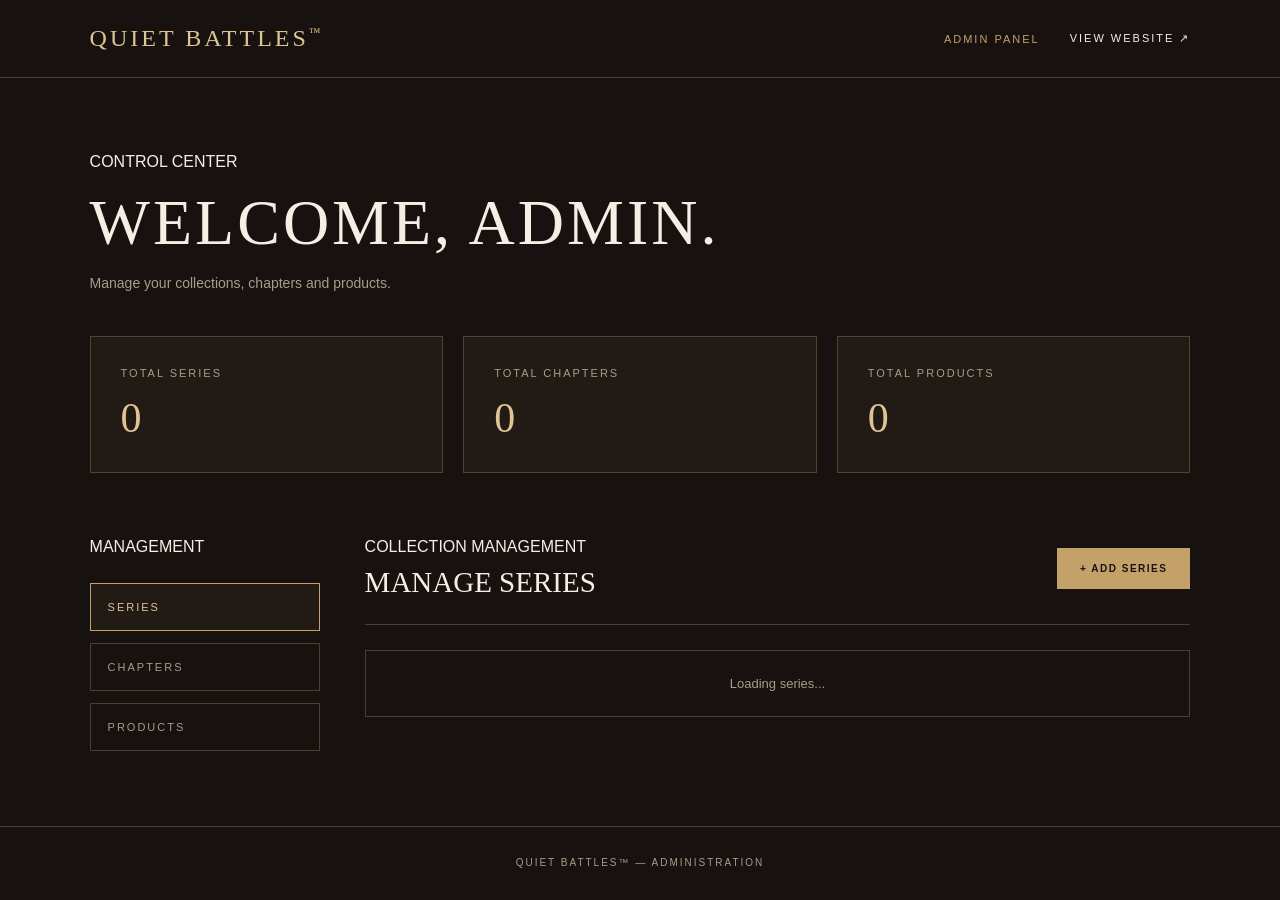
<file: frontend/admin.html>
<!DOCTYPE html>
<html lang="en">
<head>
    <meta charset="UTF-8">
    <meta name="viewport" content="width=device-width, initial-scale=1.0">
    <title>Admin Dashboard | QUIET BATTLES</title>

    <link rel="stylesheet" href="style.css">
    <link rel="stylesheet" href="admin.css">
    
</head>
<body>

    <header class="admin-header">
        <a href="index.html" class="admin-logo">
            QUIET BATTLES<span>™</span>
        </a>

        <div class="admin-header-right">
            <span>ADMIN PANEL</span>
            <a href="index.html">VIEW WEBSITE ↗</a>
        </div>
    </header>

    <main class="admin-container">

        <section class="admin-welcome">
            <p class="section-label">CONTROL CENTER</p>
            <h1>WELCOME, ADMIN.</h1>
            <p>Manage your collections, chapters and products.</p>
        </section>

        <!-- DASHBOARD STATISTICS -->
        <section class="admin-stats">

            <div class="stat-card">
                <p>TOTAL SERIES</p>
                <h2 id="totalSeries">0</h2>
            </div>

            <div class="stat-card">
                <p>TOTAL CHAPTERS</p>
                <h2 id="totalChapters">0</h2>
            </div>

            <div class="stat-card">
                <p>TOTAL PRODUCTS</p>
                <h2 id="totalProducts">0</h2>
            </div>

        </section>

        <!-- MANAGEMENT DASHBOARD -->
        <section class="admin-management">

            <div class="admin-sidebar">
                <p class="section-label">MANAGEMENT</p>

                <button class="admin-tab active" data-section="series">
                    SERIES
                </button>

                <button class="admin-tab" data-section="chapters">
                    CHAPTERS
                </button>

                <button class="admin-tab" data-section="products">
                    PRODUCTS
                </button>
            </div>

            <div class="admin-content">

                <!-- SERIES MANAGEMENT -->
                <section class="management-section active" id="series">

                    <div class="management-heading">
                        <div>
                            <p class="section-label">COLLECTION MANAGEMENT</p>
                            <h2>MANAGE SERIES</h2>
                        </div>

                        <button type="button" class="add-button"
                                id="addSeriesButton">
                            + ADD SERIES
                        </button>
                    </div>

                    <div id="seriesList" class="admin-list">
                        <p class="admin-empty">Loading series...</p>
                    </div>

                    <form id="seriesForm" class="admin-form hidden">

                        <h3 id="seriesFormTitle">ADD NEW SERIES</h3>

                        <label for="seriesTitle">Series Title</label>
                        <input type="text" id="seriesTitle" required>

                        <label for="seriesDescription">Description</label>
                        <textarea id="seriesDescription" required></textarea>

                        <label for="seriesImage">Cover Image URL</label>
                        <input type="url" id="seriesImage">

                        <label for="seriesStatus">Status</label>
                        <select id="seriesStatus" required>
                            <option value="DRAFT">DRAFT</option>
                            <option value="PUBLISHED">PUBLISHED</option>
                        </select>

                        <div class="form-actions">
                            <button type="submit" class="add-button">
                                SAVE SERIES
                            </button>

                            <button type="button" class="cancel-button"
                                    id="cancelSeries">
                                CANCEL
                            </button>
                        </div>

                    </form>

                </section>

                <!-- CHAPTER MANAGEMENT -->
                <section class="management-section" id="chapters">

                    <div class="management-heading">
                        <div>
                            <p class="section-label">STORY MANAGEMENT</p>
                            <h2>MANAGE CHAPTERS</h2>
                        </div>

                        <button type="button" class="add-button"
                                id="addChapterButton">
                            + ADD CHAPTER
                        </button>
                    </div>

                    <div id="chapterList" class="admin-list">
                        <p class="admin-empty">Loading chapters...</p>
                    </div>

                    <form id="chapterForm" class="admin-form hidden">

                        <h3 id="chapterFormTitle">ADD NEW CHAPTER</h3>

                        <label for="chapterTitle">Chapter Title</label>
                        <input type="text" id="chapterTitle" required>

                        <label for="chapterNumber">Chapter Number</label>
                        <input type="number" id="chapterNumber"
                               min="1" required>

                        <label for="chapterIntro">Chapter Intro</label>
                        <textarea id="chapterIntro" required></textarea>

                        <label for="chapterDescription">Story Content</label>
                        <textarea id="chapterDescription" required></textarea>

                        <label for="chapterSeries">Select Series</label>
                        <select id="chapterSeries" required>
                            <option value="">Loading series...</option>
                        </select>

                        <label for="chapterImage">Chapter Cover Image URL</label>
                        <input type="url" id="chapterImage">

                        <label for="chapterStatus">Status</label>
                        <select id="chapterStatus" required>
                            <option value="DRAFT">DRAFT</option>
                            <option value="PUBLISHED">PUBLISHED</option>
                        </select>

                        <div class="form-actions">
                            <button type="submit" class="add-button">
                                SAVE CHAPTER
                            </button>

                            <button type="button" class="cancel-button"
                                    id="cancelChapter">
                                CANCEL
                            </button>
                        </div>

                    </form>

                </section>

                <!-- PRODUCT MANAGEMENT -->
                <section class="management-section" id="products">

                    <div class="management-heading">
                        <div>
                            <p class="section-label">STORE MANAGEMENT</p>
                            <h2>MANAGE PRODUCTS</h2>
                        </div>

                        <button type="button" class="add-button"
                                id="addProductButton">
                            + ADD PRODUCT
                        </button>
                    </div>

                    <div id="productList" class="admin-list">
                        <p class="admin-empty">Loading products...</p>
                    </div>

                    <form id="productForm" class="admin-form hidden">

                        <h3 id="productFormTitle">ADD NEW PRODUCT</h3>

                        <label for="productName">Product Name</label>
                        <input type="text" id="productName" required>

                        <label for="productPrice">Price (₹)</label>
                        <input type="number" id="productPrice"
                               min="0.01" step="0.01" required>

                        <label for="productDescription">
                            Product Description
                        </label>
                        <textarea id="productDescription" required></textarea>

                        <label for="productImage">Product Image URL</label>
                        <input type="url" id="productImage">

                        <label for="productStock">Available Stock</label>
                        <input type="number" id="productStock"
                               min="0" required>

                        <label for="productSizes">Available Sizes</label>
                        <input type="text" id="productSizes"
                               placeholder="S, M, L, XL" required>

                        <label for="productChapter">Select Chapter</label>
                        <select id="productChapter" required>
                            <option value="">Loading chapters...</option>
                        </select>

                        <label for="productStatus">Status</label>
                        <select id="productStatus" required>
                            <option value="DRAFT">DRAFT</option>
                            <option value="PUBLISHED">PUBLISHED</option>
                        </select>

                        <div class="form-actions">
                            <button type="submit" class="add-button">
                                SAVE PRODUCT
                            </button>

                            <button type="button" class="cancel-button"
                                    id="cancelProduct">
                                CANCEL
                            </button>
                        </div>

                    </form>

                </section>

            </div>

        </section>

    </main>

    <footer class="admin-footer">
        <p>QUIET BATTLES™ — ADMINISTRATION</p>
    </footer>

    <script src="admin.js"></script>

</body>
</html>
</file>
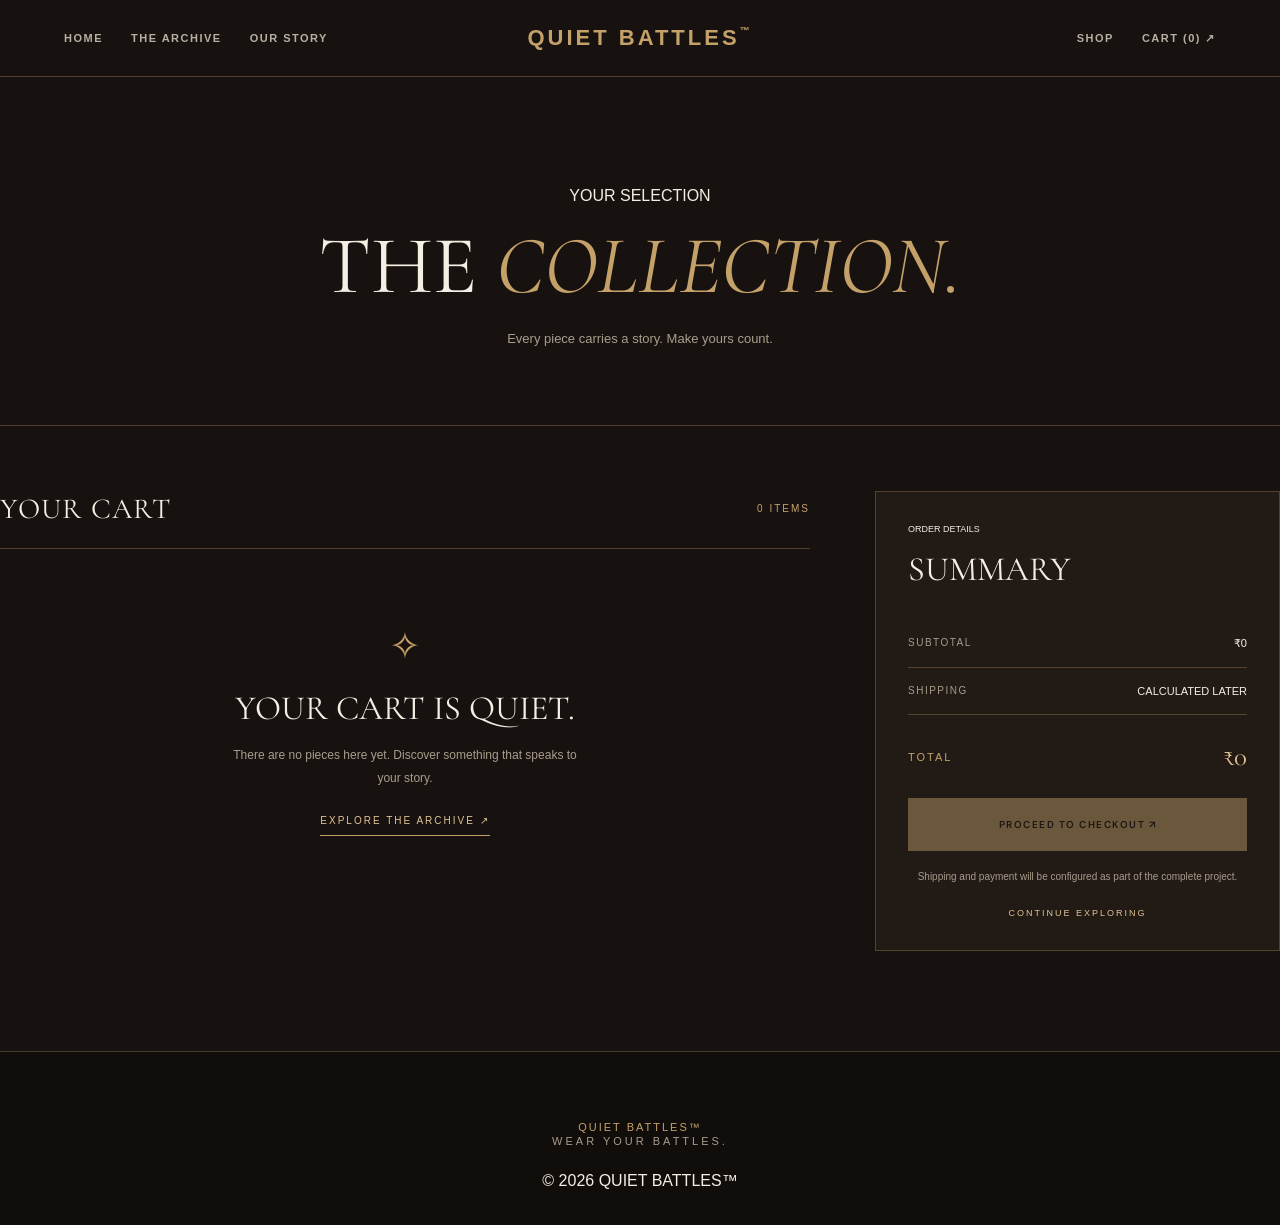
<file: frontend/cart.html>
<!DOCTYPE html>
<html lang="en">

<head>
    <meta charset="UTF-8">
    <meta name="viewport" content="width=device-width, initial-scale=1.0">

    <title>Your Cart | QUIET BATTLES™</title>

    <meta name="description"
          content="Review your selected QUIET BATTLES™ collection pieces.">

    <link rel="preconnect" href="https://fonts.googleapis.com">
    <link rel="preconnect" href="https://fonts.gstatic.com" crossorigin>

    <link href="https://fonts.googleapis.com/css2?family=Cormorant+Garamond:wght@400;500;600;700&family=DM+Sans:wght@400;500;600&display=swap"
          rel="stylesheet">

    <link rel="stylesheet" href="style.css">
    <link rel="stylesheet" href="cart.css">
</head>

<body>

    <div class="site-frame">

        <!-- NAVIGATION -->
        <header class="header">

            <nav class="nav nav-left">
                <a href="index.html">HOME</a>
                <a href="archive.html">THE ARCHIVE</a>
                <a href="index.html#about">OUR STORY</a>
            </nav>

            <a href="index.html" class="logo">
                QUIET BATTLES<span>™</span>
            </a>

            <nav class="nav nav-right">
                <a href="product.html">SHOP</a>
                <a href="cart.html" class="cart-button">CART ↗</a>
            </nav>

            <button class="menu-toggle"
                    id="menuToggle"
                    aria-label="Open navigation"
                    aria-expanded="false">
                <span></span>
                <span></span>
            </button>

        </header>


        <!-- MOBILE MENU -->
        <nav class="mobile-menu" id="mobileMenu">
            <a href="index.html">HOME</a>
            <a href="archive.html">THE ARCHIVE</a>
            <a href="index.html#about">OUR STORY</a>
            <a href="product.html">SHOP</a>
            <a href="cart.html">CART</a>
        </nav>


        <!-- CART MAIN CONTENT -->
        <main class="cart-page">

            <section class="cart-heading">

                <p class="section-label">YOUR SELECTION</p>

                <h1>THE <span>COLLECTION.</span></h1>

                <p>Every piece carries a story. Make yours count.</p>

            </section>


            <section class="cart-layout">

                <!-- CART ITEMS -->
                <div class="cart-items-section">

                    <div class="cart-section-heading">
                        <h2>YOUR CART</h2>
                        <span id="cartItemCount">0 ITEMS</span>
                    </div>

                    <div id="cartItems" class="cart-items">

                        <!-- Products will be displayed here using JavaScript -->

                    </div>

                    <!-- EMPTY CART -->
                    <div id="emptyCart" class="empty-cart">

                        <p class="empty-cart-symbol">✧</p>

                        <h2>YOUR CART IS QUIET.</h2>

                        <p>
                            There are no pieces here yet.
                            Discover something that speaks to your story.
                        </p>

                        <a href="archive.html" class="continue-shopping">
                            EXPLORE THE ARCHIVE ↗
                        </a>

                    </div>

                </div>


                <!-- ORDER SUMMARY -->
                <aside class="cart-summary">

                    <p class="section-label">ORDER DETAILS</p>

                    <h2>SUMMARY</h2>

                    <div class="summary-row">
                        <span>SUBTOTAL</span>
                        <span id="cartSubtotal">₹0</span>
                    </div>

                    <div class="summary-row">
                        <span>SHIPPING</span>
                        <span>CALCULATED LATER</span>
                    </div>

                    <div class="summary-total">
                        <span>TOTAL</span>
                        <span id="cartTotal">₹0</span>
                    </div>

                    <button type="button"
                            id="checkoutButton"
                            class="checkout-button"
                            disabled>
                        PROCEED TO CHECKOUT ↗
                    </button>

                    <p class="checkout-note">
                        Shipping and payment will be configured
                        as part of the complete project.
                    </p>

                    <a href="archive.html" class="back-to-shopping">
                        CONTINUE EXPLORING
                    </a>

                </aside>

            </section>

        </main>


        <!-- FOOTER -->
        <footer class="footer">

            <a href="index.html">QUIET BATTLES™</a>

            <p>WEAR YOUR BATTLES.</p>

            <span>© 2026 QUIET BATTLES™</span>

        </footer>

    </div>


    <script src="script.js"></script>
    <script src="cart.js"></script>

</body>
</html>
</file>
<file: frontend/style.css>
/* ==========================================
   QUIET BATTLES™
   COMMON STYLESHEET
========================================== */

/* ---------- COLOR VARIABLES ---------- */

:root {
    --bg: #17120f;
    --bg-light: #211a15;

    --gold: #c5a16a;
    --gold-light: #e0c393;

    --ivory: #f5eee4;
    --muted: #a99c8c;

    --border: rgba(197, 161, 106, 0.3);
}

/* ---------- RESET ---------- */

* {
    margin: 0;
    padding: 0;
    box-sizing: border-box;
}

html {
    scroll-behavior: smooth;
}

body {
    background: var(--bg);
    color: var(--ivory);
    font-family: Arial, Helvetica, sans-serif;
    overflow-x: hidden;
}

img {
    display: block;
    max-width: 100%;
}

a {
    color: inherit;
}

/* ---------- COMMON NAVIGATION ---------- */

.header {
    display: grid;
    grid-template-columns: 1fr auto 1fr;
    align-items: center;
    gap: 25px;
    width: 100%;
    padding: 25px 5%;
    background: var(--bg);
    border-bottom: 1px solid var(--border);
    position: relative;
    z-index: 100;
}

.nav-left,
.nav-right {
    display: flex;
    align-items: center;
    gap: 28px;
    white-space: nowrap;
}

.nav-left {
    justify-content: flex-start;
}

.nav-right {
    justify-content: flex-end;
}

/* Navigation links */

.nav-left a,
.nav-right a {
    color: #b8afa3;
    font-size: 11px;
    font-weight: 600;
    letter-spacing: 1.5px;
    text-decoration: none;
    transition: color 0.3s ease;
}

.nav-left a:hover,
.nav-right a:hover {
    color: var(--gold);
}

/* Centered brand logo */

.header .logo {
    justify-self: center;
    color: var(--gold);
    font-size: 22px;
    font-weight: 600;
    letter-spacing: 3px;
    text-decoration: none;
    white-space: nowrap;
}

.header .logo span {
    font-size: 10px;
    vertical-align: top;
}

/* ---------- MOBILE MENU BUTTON ---------- */

.menu-toggle {
    display: none;
    background: transparent;
    color: var(--gold);
    border: none;
    font-size: 25px;
    cursor: pointer;
}

/* ---------- MOBILE MENU ---------- */

.mobile-menu {
    display: none;
    flex-direction: column;
    gap: 22px;
    padding: 25px 5%;
    background: var(--bg-light);
    border-bottom: 1px solid var(--border);
    position: relative;
    z-index: 99;
}

.mobile-menu.show {
    display: flex;
}

.mobile-menu a {
    color: var(--ivory);
    font-size: 12px;
    letter-spacing: 2px;
    text-decoration: none;
    transition: color 0.3s ease;
}

.mobile-menu a:hover {
    color: var(--gold);
}

/* ---------- COMMON FOOTER ---------- */

.footer {
    padding: 65px 25px 35px;
    text-align: center;
    background: #100d0b;
    border-top: 1px solid var(--border);
}

.footer h2 {
    color: var(--gold);
    font-size: 24px;
    letter-spacing: 4px;
    font-weight: 500;
    margin-bottom: 12px;
}

.footer h2 span {
    font-size: 10px;
    vertical-align: top;
}

.footer p {
    color: var(--muted);
    font-size: 11px;
    letter-spacing: 3px;
    margin-bottom: 25px;
}

.footer a {
    color: var(--gold);
    font-size: 11px;
    letter-spacing: 2px;
    text-decoration: none;
    transition: color 0.3s ease;
}

.footer a:hover {
    color: var(--gold-light);
}

.footer small {
    display: block;
    margin-top: 25px;
    color: var(--muted);
    font-size: 10px;
    letter-spacing: 1px;
}

/* ---------- COMMON BUTTON ---------- */

.gold-button {
    display: inline-block;
    padding: 16px 30px;
    border: 1px solid var(--gold);
    background: transparent;
    color: var(--gold);
    text-decoration: none;
    letter-spacing: 2px;
    font-size: 11px;
    cursor: pointer;
    transition: 0.3s ease;
}

.gold-button:hover {
    background: var(--gold);
    color: var(--bg);
}

/* ---------- RESPONSIVE NAVIGATION ---------- */

@media (max-width: 768px) {

    .header {
        grid-template-columns: 1fr auto;
        padding: 20px 5%;
    }

    .header .nav-left,
    .header .nav-right {
        display: none;
    }

    .header .logo {
        justify-self: start;
        font-size: 18px;
    }

    .menu-toggle {
        display: block;
        justify-self: end;
    }

}

@media (max-width: 480px) {

    .header {
        padding: 18px 5%;
    }

    .header .logo {
        font-size: 15px;
        letter-spacing: 2px;
    }

    .footer {
        padding: 50px 20px 30px;
    }

}
</file>
<file: frontend/admin.css>
/* =================================
   QUIET BATTLES - ADMIN DASHBOARD
================================= */

.admin-header {
    display: flex;
    justify-content: space-between;
    align-items: center;
    padding: 25px 7%;
    border-bottom: 1px solid var(--border);
}

.admin-logo {
    color: var(--gold-light);
    font-family: Georgia, serif;
    font-size: 24px;
    letter-spacing: 3px;
    text-decoration: none;
}

.admin-logo span {
    font-size: 12px;
    vertical-align: top;
}

.admin-header-right {
    display: flex;
    align-items: center;
    gap: 30px;
    font-size: 11px;
    letter-spacing: 2px;
}

.admin-header-right span {
    color: var(--gold);
}

.admin-header-right a {
    color: var(--ivory);
    text-decoration: none;
}

.admin-container {
    width: 86%;
    max-width: 1400px;
    margin: 0 auto;
    padding: 75px 0;
}

.admin-welcome {
    margin-bottom: 45px;
}

.admin-welcome h1 {
    color: var(--ivory);
    font-family: Georgia, serif;
    font-size: clamp(38px, 5vw, 65px);
    font-weight: 400;
    letter-spacing: 3px;
    margin: 15px 0;
}

.admin-welcome > p:last-child {
    color: var(--muted);
    font-size: 14px;
}

.admin-stats {
    display: grid;
    grid-template-columns: repeat(3, 1fr);
    gap: 20px;
    margin-bottom: 65px;
}

.stat-card {
    padding: 30px;
    background: var(--bg-light);
    border: 1px solid var(--border);
}

.stat-card p {
    color: var(--muted);
    font-size: 11px;
    letter-spacing: 2px;
}

.stat-card h2 {
    color: var(--gold-light);
    font-family: Georgia, serif;
    font-size: 42px;
    font-weight: 400;
    margin-top: 15px;
}

.admin-management {
    display: grid;
    grid-template-columns: 230px 1fr;
    gap: 45px;
    align-items: start;
}

.admin-sidebar {
    display: flex;
    flex-direction: column;
    gap: 12px;
}

.admin-sidebar .section-label {
    margin-bottom: 15px;
}

.admin-tab {
    width: 100%;
    padding: 17px;
    background: transparent;
    color: var(--muted);
    border: 1px solid var(--border);
    text-align: left;
    font-size: 11px;
    letter-spacing: 2px;
    cursor: pointer;
    transition: 0.3s;
}

.admin-tab:hover,
.admin-tab.active {
    color: var(--gold-light);
    border-color: var(--gold);
    background: var(--bg-light);
}

.admin-content {
    min-width: 0;
}

.management-section {
    display: none;
}

.management-section.active {
    display: block;
}

.management-heading {
    display: flex;
    justify-content: space-between;
    align-items: center;
    gap: 20px;
    padding-bottom: 25px;
    margin-bottom: 25px;
    border-bottom: 1px solid var(--border);
}

.management-heading h2 {
    color: var(--ivory);
    font-family: Georgia, serif;
    font-size: 29px;
    font-weight: 400;
    margin-top: 10px;
}

.add-button {
    padding: 14px 22px;
    background: var(--gold);
    color: #17120f;
    border: 1px solid var(--gold);
    font-size: 10px;
    letter-spacing: 1.5px;
    font-weight: bold;
    cursor: pointer;
    transition: 0.3s;
}

.add-button:hover {
    background: transparent;
    color: var(--gold-light);
}

.admin-list {
    display: flex;
    flex-direction: column;
    gap: 12px;
}

.admin-empty {
    color: var(--muted);
    padding: 25px;
    border: 1px solid var(--border);
    text-align: center;
    font-size: 13px;
}

.admin-item {
    display: flex;
    justify-content: space-between;
    align-items: center;
    gap: 20px;
    padding: 22px;
    background: var(--bg-light);
    border: 1px solid var(--border);
}

.admin-item h3 {
    color: var(--ivory);
    font-size: 14px;
    font-weight: 400;
    letter-spacing: 1px;
}

.admin-item p {
    color: var(--muted);
    font-size: 12px;
    margin-top: 8px;
}

.admin-item-actions {
    display: flex;
    gap: 10px;
    flex-shrink: 0;
}

.admin-item-actions button {
    padding: 9px 13px;
    background: transparent;
    border: 1px solid var(--border);
    color: var(--gold-light);
    font-size: 10px;
    cursor: pointer;
}

.admin-item-actions button:hover {
    border-color: var(--gold);
}

.admin-item-actions .delete-button {
    color: #d58b80;
    border-color: rgba(213, 139, 128, 0.4);
}

.admin-form {
    margin-top: 30px;
    padding: 30px;
    background: var(--bg-light);
    border: 1px solid var(--border);
}

.admin-form h3 {
    color: var(--gold-light);
    font-family: Georgia, serif;
    font-weight: 400;
    font-size: 22px;
    margin-bottom: 25px;
}

.admin-form label {
    display: block;
    color: var(--muted);
    font-size: 11px;
    letter-spacing: 1px;
    margin: 20px 0 9px;
}

.admin-form input,
.admin-form textarea {
    width: 100%;
    padding: 14px;
    background: #17120f;
    color: var(--ivory);
    border: 1px solid var(--border);
    outline: none;
    font-family: inherit;
    font-size: 13px;
}

.admin-form input:focus,
.admin-form textarea:focus {
    border-color: var(--gold);
}

.admin-form textarea {
    min-height: 110px;
    resize: vertical;
}

.form-actions {
    display: flex;
    gap: 12px;
    margin-top: 25px;
}

.cancel-button {
    padding: 14px 22px;
    background: transparent;
    color: var(--muted);
    border: 1px solid var(--border);
    font-size: 10px;
    letter-spacing: 1.5px;
    cursor: pointer;
}

.cancel-button:hover {
    color: var(--ivory);
    border-color: var(--ivory);
}

.hidden {
    display: none !important;
}

.admin-footer {
    padding: 30px 7%;
    border-top: 1px solid var(--border);
    text-align: center;
}

.admin-footer p {
    color: var(--muted);
    font-size: 10px;
    letter-spacing: 2px;
}

/* RESPONSIVE DESIGN */

@media (max-width: 850px) {
    .admin-management {
        grid-template-columns: 1fr;
        gap: 30px;
    }

    .admin-sidebar {
        display: grid;
        grid-template-columns: repeat(3, 1fr);
    }

    .admin-sidebar .section-label {
        grid-column: 1 / -1;
    }
}

@media (max-width: 600px) {
    .admin-header {
        padding: 20px 5%;
    }

    .admin-logo {
        font-size: 18px;
    }

    .admin-header-right {
        gap: 12px;
        font-size: 9px;
    }

    .admin-container {
        width: 90%;
        padding: 50px 0;
    }

    .admin-stats {
        grid-template-columns: 1fr;
        gap: 12px;
    }

    .stat-card {
        padding: 22px;
    }

    .management-heading {
        align-items: flex-start;
        flex-direction: column;
    }

    .admin-item {
        align-items: flex-start;
        flex-direction: column;
    }

    .admin-item-actions {
        width: 100%;
    }

    .admin-form {
        padding: 20px;
    }

    .admin-sidebar {
        gap: 7px;
    }

    .admin-tab {
        padding: 12px 7px;
        font-size: 9px;
        text-align: center;
    }
}
</file>
<file: frontend/cart.css>
/* =========================================
   QUIET BATTLES™ — CART PAGE
   ========================================= */


/* ---------- CART PAGE ---------- */

.cart-page {
    width: 100%;
    padding-top: 45px;
    padding-bottom: 100px;
}


/* ---------- CART HEADING ---------- */

.cart-heading {
    display: flex;
    flex-direction: column;
    align-items: center;
    text-align: center;
    padding: 65px 15px 75px;
    border-bottom: 1px solid var(--border);
}

.cart-heading .section-label {
    margin-bottom: 20px;
}

.cart-heading h1 {
    margin: 0;
    color: var(--ivory);
    font-family: 'Cormorant Garamond', serif;
    font-size: clamp(48px, 7vw, 82px);
    font-weight: 400;
    line-height: 1;
}

.cart-heading h1 span {
    color: var(--gold);
    font-style: italic;
}

.cart-heading > p:last-child {
    margin: 20px 0 0;
    color: var(--muted);
    font-size: 13px;
    line-height: 1.8;
}


/* ---------- CART LAYOUT ---------- */

.cart-layout {
    display: grid;
    grid-template-columns: 1.6fr 0.8fr;
    align-items: start;
    gap: 65px;
    padding-top: 65px;
}


/* ---------- CART SECTION HEADING ---------- */

.cart-section-heading {
    display: flex;
    justify-content: space-between;
    align-items: center;
    gap: 15px;
    padding-bottom: 22px;
    border-bottom: 1px solid var(--border);
}

.cart-section-heading h2 {
    margin: 0;
    color: var(--ivory);
    font-family: 'Cormorant Garamond', serif;
    font-size: 29px;
    font-weight: 400;
    letter-spacing: 1px;
}

.cart-section-heading span {
    color: var(--gold);
    font-size: 10px;
    letter-spacing: 2px;
}


/* ---------- CART ITEMS CONTAINER ---------- */

.cart-items {
    width: 100%;
}


/* ---------- INDIVIDUAL CART ITEM ---------- */

.cart-item {
    display: grid;
    grid-template-columns: 145px 1fr auto;
    align-items: center;
    gap: 25px;
    padding: 28px 0;
    border-bottom: 1px solid var(--border);
}

.cart-item-image {
    width: 145px;
    height: 175px;
    overflow: hidden;
    background: var(--bg-light);
}

.cart-item-image img {
    display: block;
    width: 100%;
    height: 100%;
    object-fit: cover;
    filter: grayscale(100%);
}

.cart-item-details {
    display: flex;
    flex-direction: column;
    align-items: flex-start;
    gap: 10px;
}

.cart-item-details h3 {
    margin: 0;
    color: var(--ivory);
    font-family: 'Cormorant Garamond', serif;
    font-size: 25px;
    font-weight: 400;
    line-height: 1.2;
}

.cart-item-collection {
    margin: 0;
    color: var(--gold);
    font-size: 9px;
    letter-spacing: 1.5px;
}

.cart-item-size {
    margin: 0;
    color: var(--muted);
    font-size: 11px;
    letter-spacing: 1px;
}

.cart-item-price {
    margin: 0;
    color: var(--gold-light);
    font-size: 14px;
}

.cart-item-controls {
    display: flex;
    flex-direction: column;
    align-items: flex-end;
    gap: 18px;
}

.cart-item-quantity {
    display: flex;
    align-items: center;
    gap: 12px;
}

.cart-item-quantity button {
    width: 27px;
    height: 27px;
    border: 1px solid var(--border);
    background: transparent;
    color: var(--gold-light);
    font-size: 16px;
    cursor: pointer;
    transition: background 0.3s ease;
}

.cart-item-quantity button:hover {
    background: var(--gold);
    color: var(--bg);
}

.cart-item-quantity span {
    min-width: 18px;
    color: var(--ivory);
    font-size: 12px;
    text-align: center;
}

.cart-item-total {
    color: var(--ivory);
    font-size: 13px;
    font-weight: 500;
}

.remove-item {
    padding: 0;
    border: none;
    background: transparent;
    color: var(--muted);
    font-family: 'DM Sans', sans-serif;
    font-size: 9px;
    letter-spacing: 1.5px;
    text-decoration: underline;
    text-underline-offset: 4px;
    cursor: pointer;
    transition: color 0.3s ease;
}

.remove-item:hover {
    color: var(--gold);
}


/* ---------- EMPTY CART ---------- */

.empty-cart {
    display: flex;
    flex-direction: column;
    align-items: center;
    text-align: center;
    padding: 75px 25px;
}

.empty-cart-symbol {
    margin: 0 0 20px;
    color: var(--gold);
    font-size: 38px;
}

.empty-cart h2 {
    margin: 0;
    color: var(--ivory);
    font-family: 'Cormorant Garamond', serif;
    font-size: 34px;
    font-weight: 400;
}

.empty-cart > p:not(.empty-cart-symbol) {
    max-width: 350px;
    margin: 15px 0 25px;
    color: var(--muted);
    font-size: 12px;
    line-height: 1.9;
}

.continue-shopping {
    display: inline-block;
    padding-bottom: 9px;
    border-bottom: 1px solid var(--gold);
    color: var(--gold-light);
    font-size: 10px;
    letter-spacing: 2px;
    text-decoration: none;
}

.continue-shopping:hover {
    color: var(--ivory);
}


/* ---------- ORDER SUMMARY ---------- */

.cart-summary {
    padding: 32px;
    border: 1px solid var(--border);
    background: var(--bg-light);
}

.cart-summary .section-label {
    margin: 0 0 15px;
    font-size: 9px;
}

.cart-summary h2 {
    margin: 0 0 30px;
    color: var(--ivory);
    font-family: 'Cormorant Garamond', serif;
    font-size: 34px;
    font-weight: 400;
}

.summary-row {
    display: flex;
    justify-content: space-between;
    align-items: flex-start;
    gap: 15px;
    padding: 17px 0;
    border-bottom: 1px solid var(--border);
}

.summary-row span:first-child {
    color: var(--muted);
    font-size: 10px;
    letter-spacing: 1.5px;
}

.summary-row span:last-child {
    color: var(--ivory);
    font-size: 11px;
    text-align: right;
}

.summary-total {
    display: flex;
    justify-content: space-between;
    align-items: center;
    gap: 15px;
    padding: 25px 0;
}

.summary-total span:first-child {
    color: var(--gold);
    font-size: 11px;
    letter-spacing: 2px;
}

.summary-total span:last-child {
    color: var(--gold-light);
    font-family: 'Cormorant Garamond', serif;
    font-size: 27px;
}


/* ---------- CHECKOUT BUTTON ---------- */

.checkout-button {
    width: 100%;
    min-height: 53px;
    padding: 14px 18px;
    border: 1px solid var(--gold);
    background: var(--gold);
    color: var(--bg);
    font-family: 'DM Sans', sans-serif;
    font-size: 10px;
    font-weight: 600;
    letter-spacing: 1.5px;
    cursor: pointer;
    transition: background 0.3s ease, color 0.3s ease;
}

.checkout-button:hover:not(:disabled) {
    background: transparent;
    color: var(--gold-light);
}

.checkout-button:disabled {
    opacity: 0.45;
    cursor: not-allowed;
}

.checkout-note {
    margin: 17px 0;
    color: var(--muted);
    font-size: 10px;
    line-height: 1.8;
    text-align: center;
}

.back-to-shopping {
    display: block;
    margin-top: 22px;
    color: var(--gold-light);
    font-size: 9px;
    letter-spacing: 2px;
    text-align: center;
    text-decoration: none;
}

.back-to-shopping:hover {
    color: var(--ivory);
}


/* ---------- TABLET RESPONSIVE ---------- */

@media (max-width: 992px) {
    .cart-layout {
        grid-template-columns: 1.3fr 0.9fr;
        gap: 30px;
    }

    .cart-item {
        grid-template-columns: 110px 1fr auto;
        gap: 15px;
    }

    .cart-item-image {
        width: 110px;
        height: 145px;
    }

    .cart-summary {
        padding: 23px;
    }
}


/* ---------- MOBILE RESPONSIVE ---------- */

@media (max-width: 768px) {
    .cart-page {
        padding-top: 20px;
        padding-bottom: 65px;
    }

    .cart-heading {
        padding: 55px 10px;
    }

    .cart-layout {
        grid-template-columns: 1fr;
        gap: 40px;
        padding-top: 40px;
    }

    .cart-item {
        grid-template-columns: 95px 1fr;
        gap: 15px;
    }

    .cart-item-image {
        width: 95px;
        height: 125px;
        grid-row: span 2;
    }

    .cart-item-details h3 {
        font-size: 21px;
    }

    .cart-item-controls {
        grid-column: 2;
        flex-direction: row;
        justify-content: space-between;
        align-items: center;
    }

    .cart-summary {
        padding: 25px;
    }
}


/* ---------- SMALL MOBILE ---------- */

@media (max-width: 420px) {
    .cart-heading h1 {
        font-size: 45px;
    }

    .cart-item {
        gap: 12px;
    }

    .cart-item-image {
        width: 82px;
        height: 115px;
    }

    .cart-item-details h3 {
        font-size: 18px;
    }

    .cart-item-quantity {
        gap: 8px;
    }

    .cart-summary {
        padding: 20px;
    }
}
</file>
